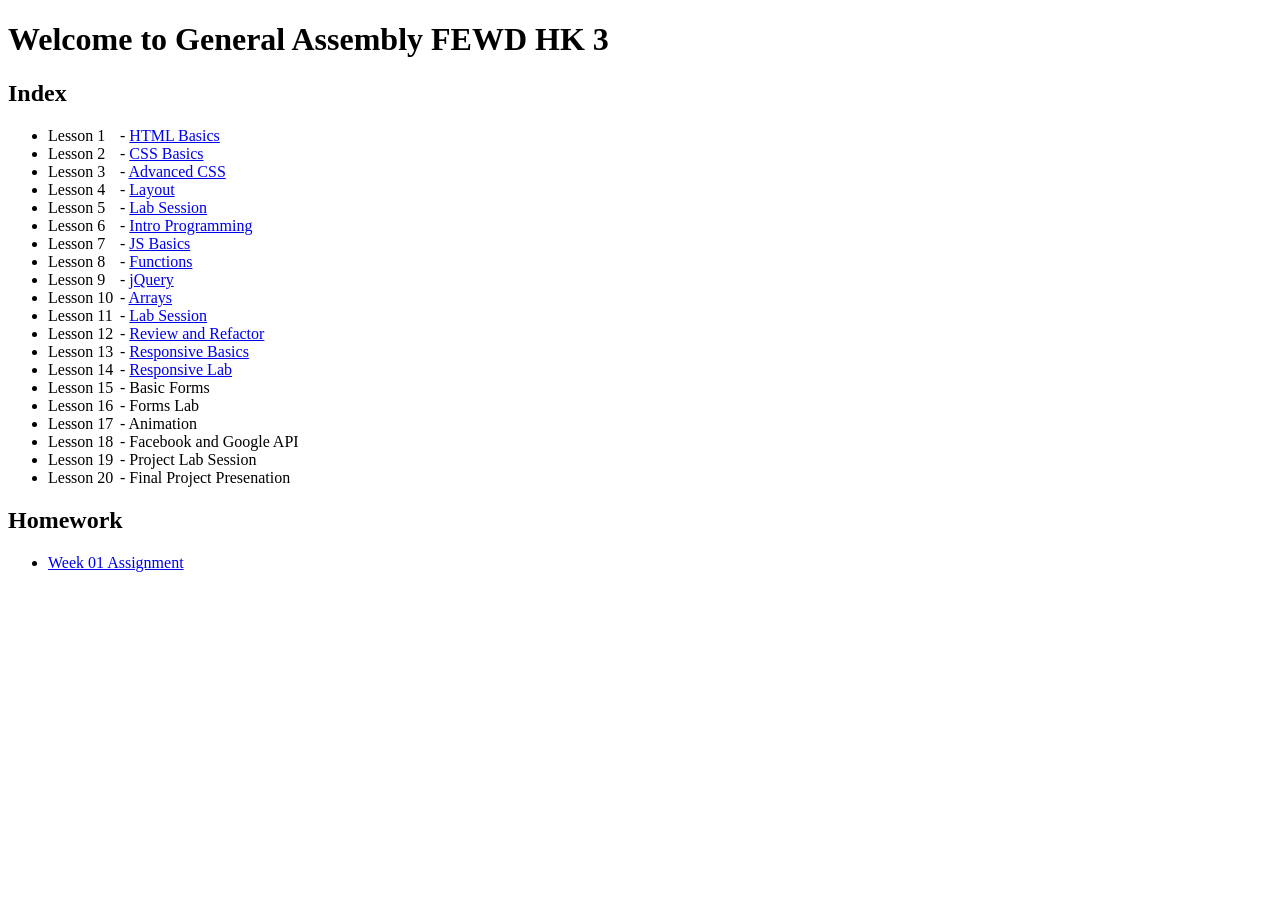
<file: index.html>
<!doctype html>
<html>
  <head>
    <title>FEWD HK 3</title>
    <script language="javascript">
    	//location.replace("slides/")
    </script>
    <style type="text/css">
      span.label {
        display: inline-block;
        width: 72px;
      }
    </style>
  </head>
  <body>
    <h1>Welcome to General Assembly FEWD HK 3</h1>
    <h2>Index</h2>
    <ul>
      <li><span class="label">Lesson 1 </span>- <a href="http://ga-students.github.io/FEWD_HK_3/slides/?lesson=1" target="_blank">HTML Basics</a></li>
      <li><span class="label">Lesson 2 </span>- <a href="http://ga-students.github.io/FEWD_HK_3/slides/?lesson=2" target="_blank">CSS Basics</a></li>
      <li><span class="label">Lesson 3 </span>- <a href="http://ga-students.github.io/FEWD_HK_3/slides/?lesson=3" target="_blank">Advanced CSS</a></li>
      <li><span class="label">Lesson 4 </span>- <a href="http://ga-students.github.io/FEWD_HK_3/slides/?lesson=4" target="_blank">Layout</a></li>
      <li><span class="label">Lesson 5 </span>- <a href="http://ga-students.github.io/FEWD_HK_3/slides/?lesson=5" target="_blank">Lab Session</a></li>
      <li><span class="label">Lesson 6 </span>- <a href="http://ga-students.github.io/FEWD_HK_3/slides/?lesson=6" target="_blank">Intro Programming</a></li>
      <li><span class="label">Lesson 7 </span>- <a href="http://ga-students.github.io/FEWD_HK_3/slides/?lesson=7" target="_blank">JS Basics</a></li>
      <li><span class="label">Lesson 8 </span>- <a href="http://ga-students.github.io/FEWD_HK_3/slides/?lesson=8" target="_blank">Functions</a></li>
      <li><span class="label">Lesson 9 </span>- <a href="http://ga-students.github.io/FEWD_HK_3/slides/?lesson=9" target="_blank">jQuery</a></li>
      <li><span class="label">Lesson 10</span>- <a href="http://ga-students.github.io/FEWD_HK_3/slides/?lesson=10" target="_blank">Arrays</a></li>
      <li><span class="label">Lesson 11</span>- <a href="http://ga-students.github.io/FEWD_HK_3/slides/?lesson=11" target="_blank">Lab Session</a></li>
      <li><span class="label">Lesson 12</span>- <a href="http://ga-students.github.io/FEWD_HK_3/slides/?lesson=12" target="_blank">Review and Refactor</a></li>
      <li><span class="label">Lesson 13</span>- <a href="http://ga-students.github.io/FEWD_HK_3/slides/?lesson=13" target="_blank">Responsive Basics</a></li>
      <li><span class="label">Lesson 14</span>- <a href="http://ga-students.github.io/FEWD_HK_3/slides/?lesson=14" target="_blank">Responsive Lab</a></li>
      <li><span class="label">Lesson 15</span>- Basic Forms</li>
      <li><span class="label">Lesson 16</span>- Forms Lab</li>
      <li><span class="label">Lesson 17</span>- Animation</li>
      <li><span class="label">Lesson 18</span>- Facebook and Google API</li>
      <li><span class="label">Lesson 19</span>- Project Lab Session</li>
      <li><span class="label">Lesson 20</span>- Final Project Presenation</li>
    </ul>
    <h2>Homework</h2>
    <ul>
      <li><a href="http://ga-students.github.io/FEWD_HK_3/homework/week1/" target="_blank">Week 01 Assignment</a></li>
    </ul>
  </body>
</html>
</file>
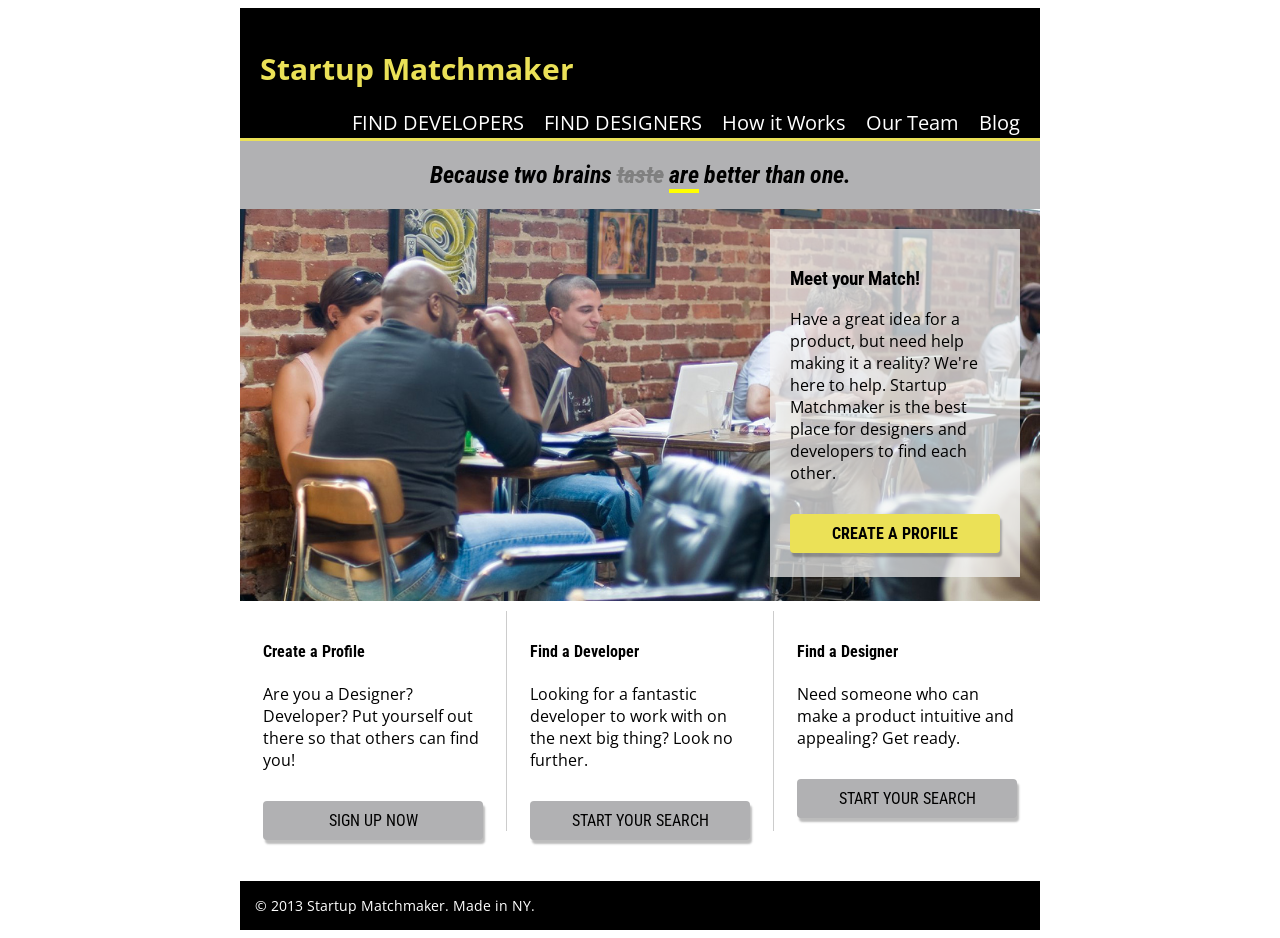
<file: homework/Week3/index.html>
<!doctype html>

<html lang="en-us">

<head>
	<meta charset="utf-8">
	<title>Startup Matchmaker</title>
	<link href='http://fonts.googleapis.com/css?family=Share+Tech|BenchNine:300,400|Sintony|Roboto+Condensed:400,300|Open+Sans:300' rel='stylesheet' type='text/css'>
	<link rel="stylesheet" type="text/css" href="style.css">
</head>


<body>
	<div id="wrapper">

<!-- TOP -->
		<header>
			<div class="clear" id="menubar">
				<h1>Startup Matchmaker</h1>
				<nav>
					<a href="#">Blog</a>
					<a href="#">Our Team</a>
					<a href="#">How it Works</a>
					<a href="#">FIND DESIGNERS</a>
					<a href="#">FIND DEVELOPERS</a>
				</nav>
			</div>
		</header>

<!-- MID -->
		<div class="mid">
			<h2><i>Because two brains <span class="strikethrough">taste</span> <span class="underline">are</span> better than one.</i></h2>

			<div id="overlay">
				<h3><b>Meet your Match!</b></h3>
				<p>Have a great idea for a product, but need help making it a reality? We're here to help. Startup Matchmaker is the best place for designers and developers to find each other.</p>
				<span><b>CREATE A PROFILE</b></span>
			</div>
		</div>

<!-- BOTTOM -->
		<div class="column">
			<div>
				<h4><b>Create a Profile</b></h4>
				<p>Are you a Designer? Developer? Put yourself out there so that others can find you!</p>
				<span>SIGN UP NOW</span>
			</div>

			<div>
				<h4><b>Find a Developer</b></h4>
				<p>Looking for a fantastic developer to work with on the next big thing? Look no further.</p>
				<span>START YOUR SEARCH</span>
			</div>

			<div>
				<h4><b>Find a Designer</b></h4>
				<p>Need someone who can make a product intuitive and appealing? Get ready.</p>
				<span>START YOUR SEARCH</span>
			</div>
		</div>

</body>

<footer>
	&copy; 2013 Startup Matchmaker. Made in NY.
</footer>

</html>
</file>
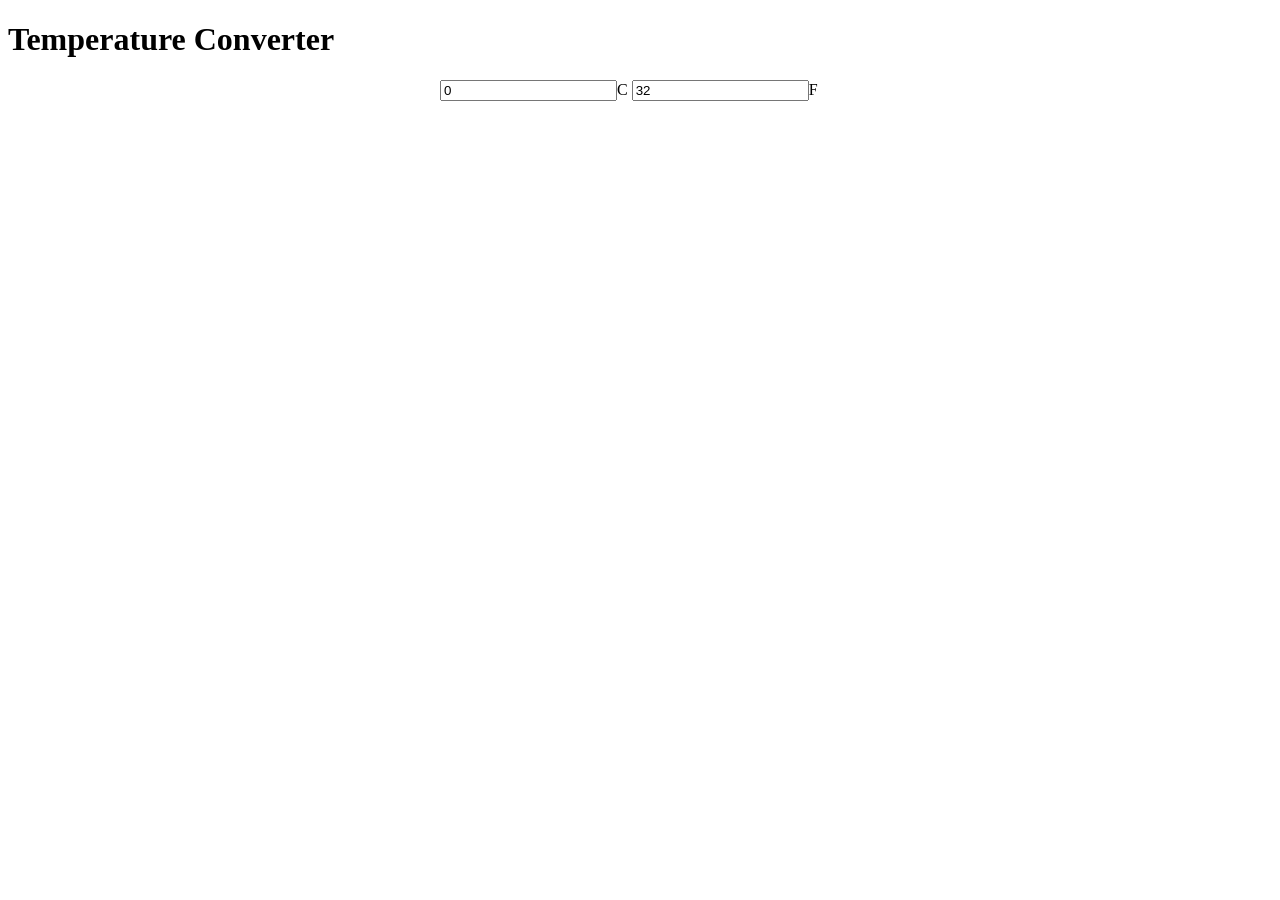
<file: homework/Week4/index.html>
<!doctype html>
<html lang="en-us">
        <head>
                <meta charset="utf-8">
                <title>Temperature Converter</title>
                <!-- If you like, link to either reset.css or normalize.css here. -->
                <link rel="stylesheet" href="css/main.css">
        </head>
        <body>
                <h1>Temperature Converter</h1>
                <div id="tempConverter">
                        <input id="celsius" value="0"><span>C</span>
                        <input id="farhenheit" value="32"><span>F</span>
                </div>

        <script src="js/main.js"></script>

        </body>
</html>
</file>
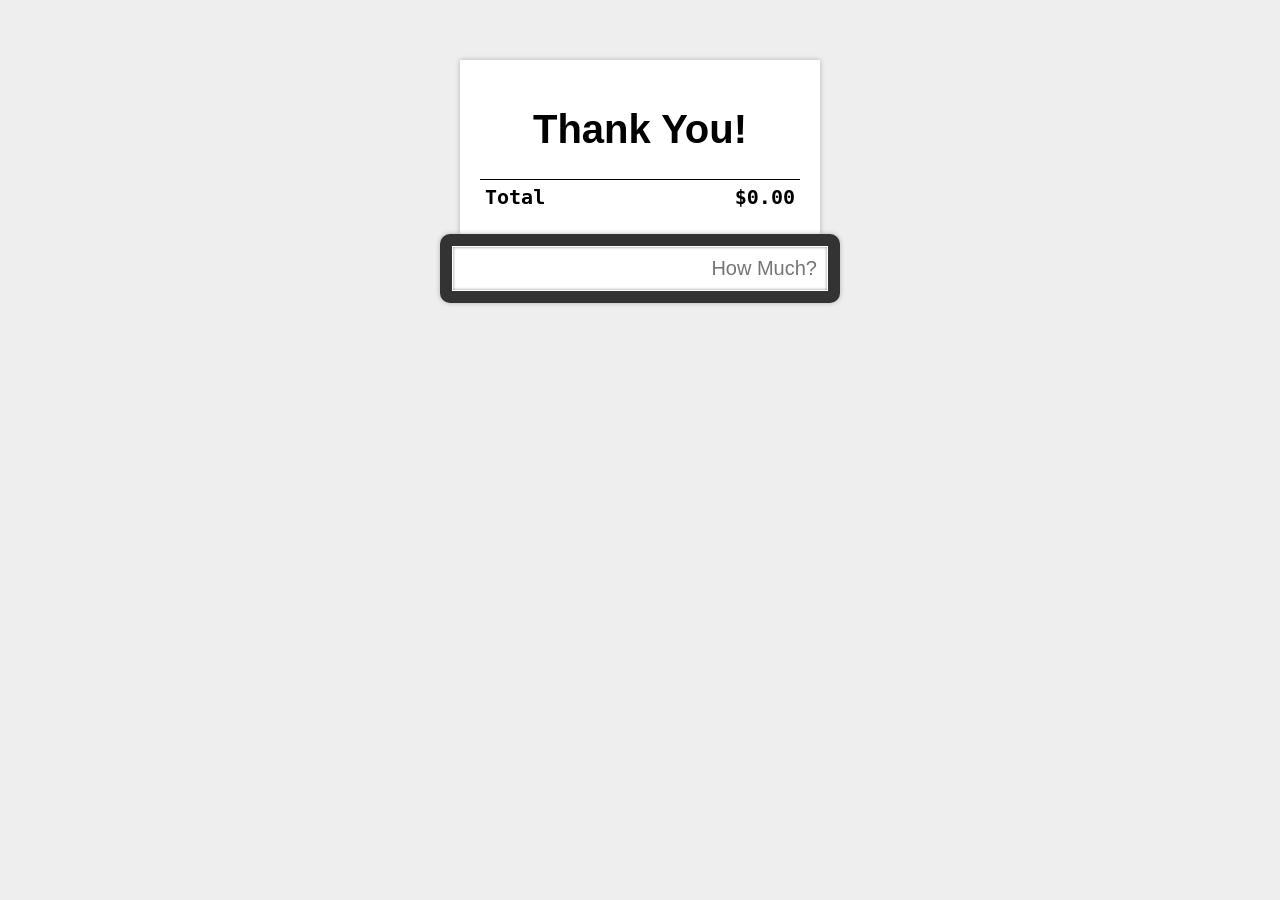
<file: js_examples/cash_register/index.html>
<!DOCTYPE html>
<html>
<head>
	<meta charset="UTF-8">
	<title>Cash Register</title>
	<link rel="stylesheet" href="css/main.css">
</head>
<body>
	
	<div id="register">
		<div id="ticket">
			<h1>Thank You!</h1>
			<table>
				<tbody id="entries">
				</tbody>
				<tfoot>
					<tr>
						<th>Total</th>
						<th id="total">$0.00</th>
					</tr>
				</tfoot>
			</table>
		</div>
		<form id="entry">
			<input id="newEntry" autofocus placeholder="How Much?">
		</form>
	</div>

	<!-- pick different versions of js and see how it works. -->
  <script type="text/javascript" src="js/version-1.js"></script>

  <!-- starting from version-2.js, jquery is required -->
  <!--script src="http://ajax.googleapis.com/ajax/libs/jquery/1.10.2/jquery.min.js"></script-->
  <!--script type="text/javascript" src="js/version-2.js"></script-->
  <!--script type="text/javascript" src="js/version-3.js"></script-->
</body>
</html>
</file>
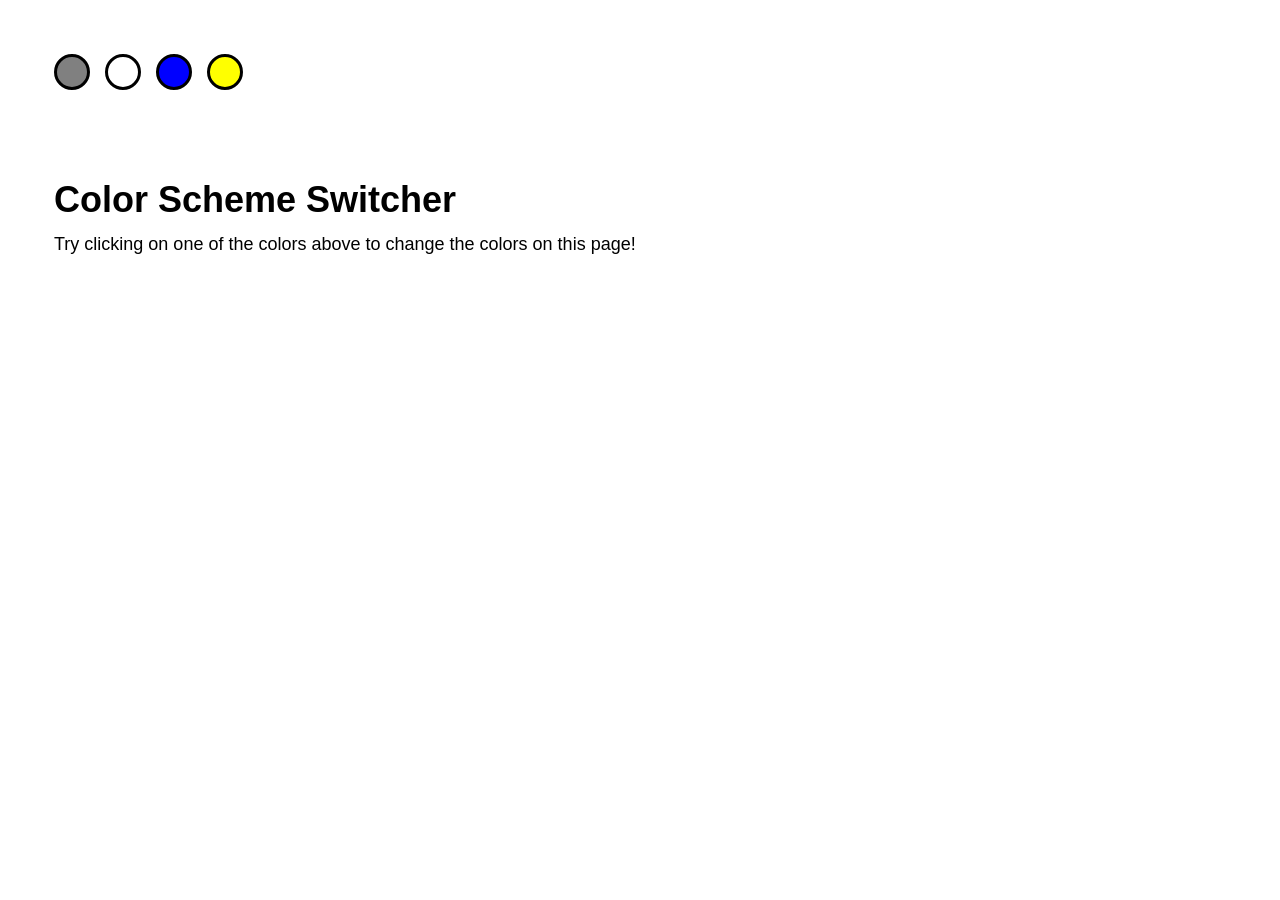
<file: js_examples/color_switcher/index.html>
<!doctype html>
<html>
<head>
  <title>Color Switcher</title>
  <link rel="stylesheet" type="text/css" href="css/style.css">
</head>
<body>
  <ul id="switcher">
    <li id="gray"></li>
    <li id="white"></li>
    <li id="blue"></li>
    <li id="yellow"></li>
  </ul>

  <h1>Color Scheme Switcher</h1>

  <p>Try clicking on one of the colors above to change the colors on this page!</p>
  
  <!-- pick different versions of js and see how it works. -->
  <script type="text/javascript" src="js/version-1.js"></script>
  <!--script type="text/javascript" src="js/version-2.js"></script-->

  <!-- starting from version-3.js, jquery is required -->
  <!--script src="http://ajax.googleapis.com/ajax/libs/jquery/1.10.2/jquery.min.js"></script-->
  <!--script type="text/javascript" src="js/version-3.js"></script-->
  <!--script type="text/javascript" src="js/version-4.js"></script-->
  <!--script type="text/javascript" src="js/version-5.js"></script-->
</body>
</html>
</file>
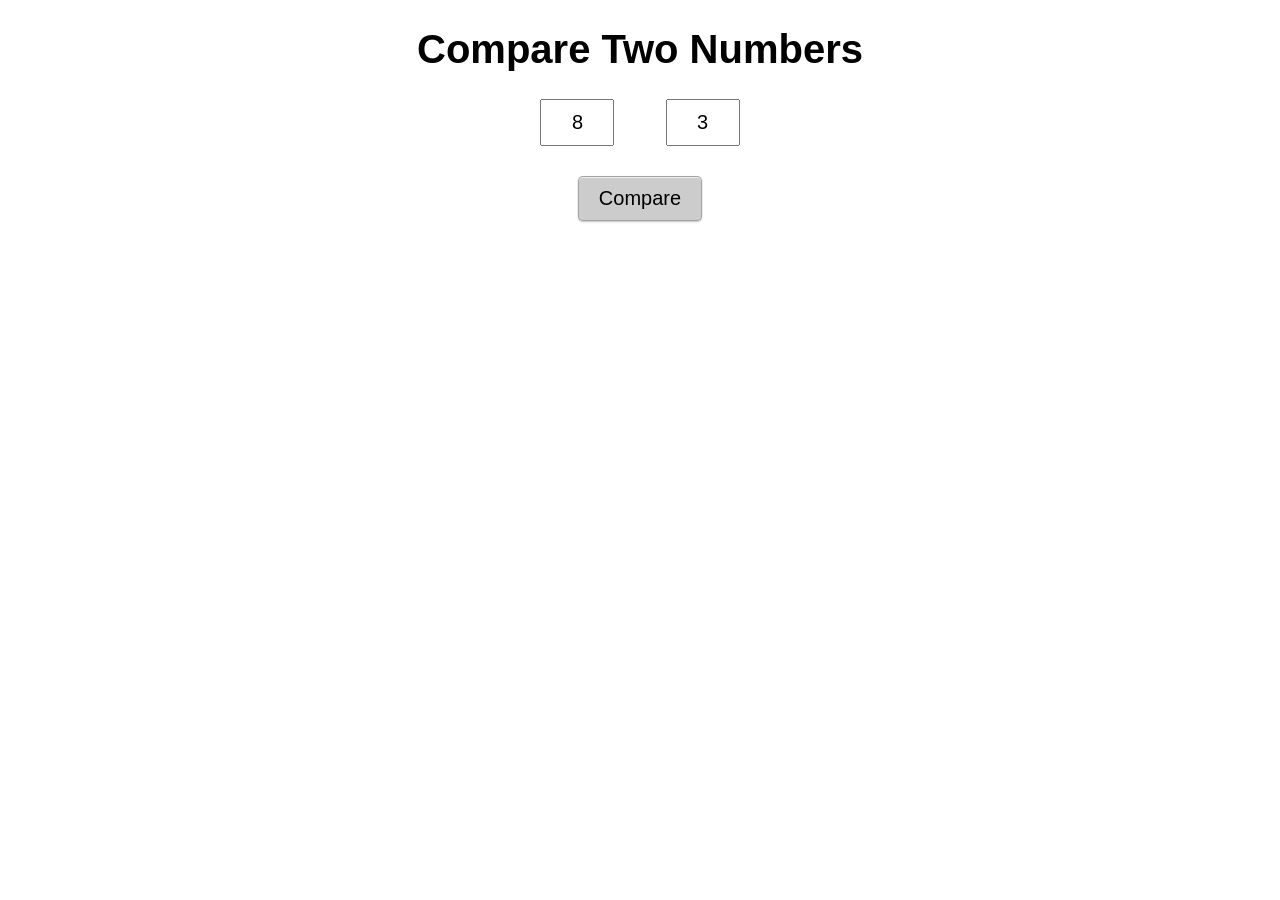
<file: js_examples/compare_that/index.html>
<!doctype html>
<html>
<head>
  <title>Compare That</title>
  <link rel="stylesheet" type="text/css" href="css/style.css">
</head>
<body>
  <h1>Compare Two Numbers</h1>

  <div id="inputs">
    <input id="a" value="8">
    <span id="comparison"></span>
    <input id="b" value="3">
  </div>
  <button id="submit">Compare</button>

  <!-- pick different versions of js and see how it works. -->
  <!--script type="text/javascript" src="js/version-1.js"></script-->

  <!-- starting from version-2.js, jquery is required -->
  <script src="http://ajax.googleapis.com/ajax/libs/jquery/1.10.2/jquery.min.js"></script>
  <script type="text/javascript" src="js/version-2.js"></script>

</body>
</html>
</file>
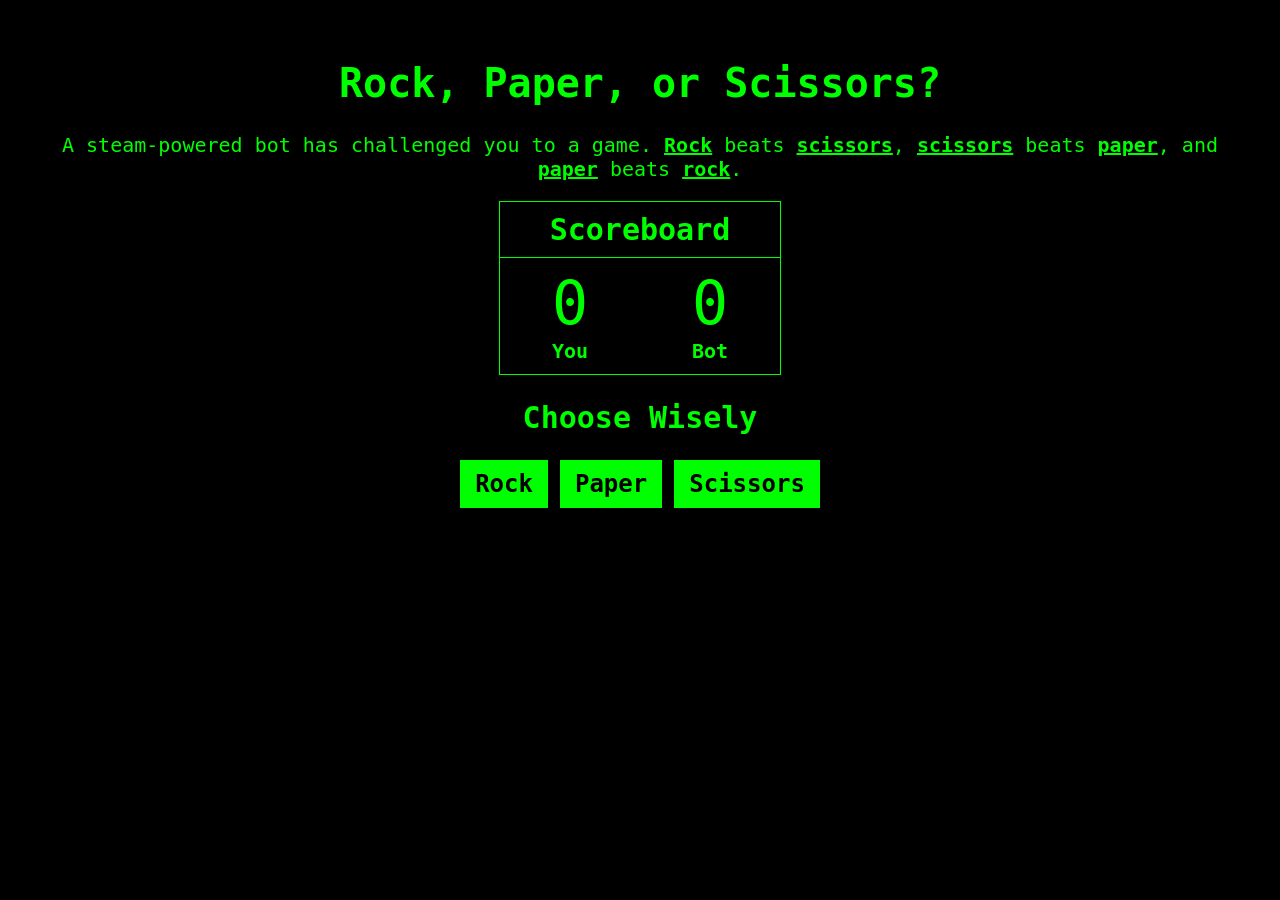
<file: js_examples/rock_paper_scissors/index.html>
<!DOCTYPE html>
<html>

<head>

  <meta charset="UTF-8">

  <title>Rock, Paper, Scissors - CodePen</title>

    <link rel="stylesheet" href="css/style.css" media="screen" type="text/css" />

</head>

<body>

  <h1>Rock, Paper, or Scissors?</h1>

<p>A steam-powered bot has challenged you to a game. <strong>Rock</strong> beats <strong>scissors</strong>, <strong>scissors</strong> beats <strong>paper</strong>, and <strong>paper</strong> beats <strong>rock</strong>.</p>

<div class="scoreboard">
  <h2>Scoreboard</h2>
  <table>
    <tbody>
      <tr>
        <td id="humanScore">0</td>
        <td id="computerScore">0</td>
      </tr>
    </tbody>
    <tfoot>
      <tr>
        <th>You</th>
        <th>Bot</th>
      </tr>
    </tfoot>
  </table>
</div>

<h2>Choose Wisely</h2>

<button id="rock">Rock</button>

<button id="paper">Paper</button>

<button id="scissors">Scissors</button>

<div id="status"></div>

  <script src='http://codepen.io/assets/libs/fullpage/none.js'></script>

  <script src="js/index.js"></script>

</body>

</html>
</file>
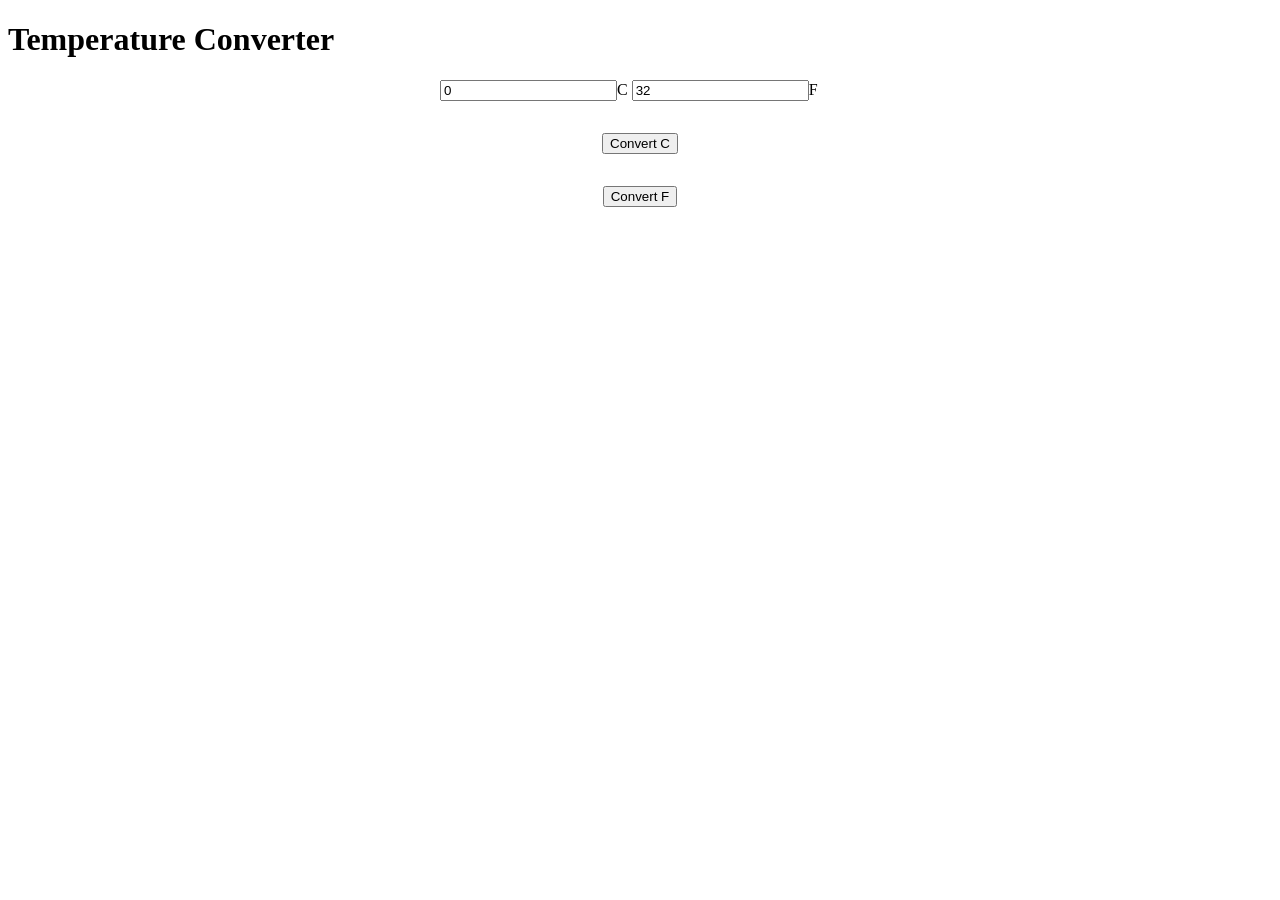
<file: js_examples/temp_converter/index.html>
<!doctype html>
<html lang="en-us">
	<head>
		<meta charset="utf-8">
		<title>Temperature Converter</title>
		<!-- If you like, link to either reset.css or normalize.css here. -->
		<link rel="stylesheet" href="css/main.css">
	</head>
	<body>
		<h1>Temperature Converter</h1>
		<div id="tempConverter">
			<input id="celsius" value="0"><span>C</span>
			<input id="farhenheit" value="32"><span>F</span>
			<button id="convertCelsius">Convert C</button>
			<button id="convertFarhenheit">Convert F</button>
		</div>

	<script src="js/main.js"></script>

	</body>
</html>
</file>
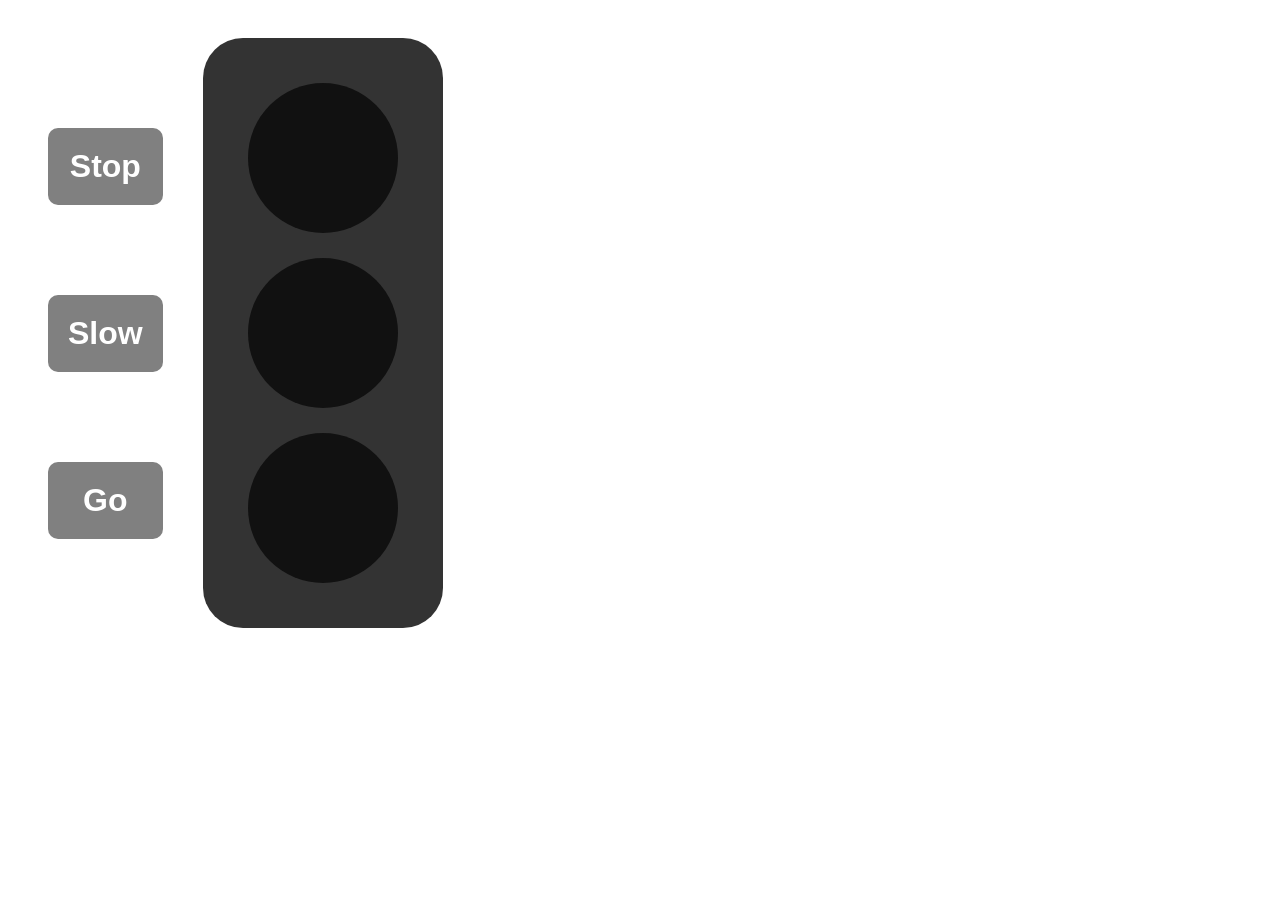
<file: js_examples/traffic_light/index.html>
<!doctype html>
<html>
<head>
  <title>Traffic Light</title>
  <link rel="stylesheet" type="text/css" href="css/style.css">
</head>
<body>
  <div id="controlPanel">
    <h1 id="stopButton" class="button">Stop</h1>
    <h1 id="slowButton" class="button">Slow</h1>
    <h1 id="goButton" class="button">Go</h1>
  </div>
  <div id="traffic-light">
    <div id="stopLight" class="bulb"></div>
    <div id="slowLight" class="bulb"></div>
    <div id="goLight" class="bulb"></div>
  </div>
  
  <!-- pick different versions of js and see how it works. -->
  <script type="text/javascript" src="js/version-1.js"></script>
  <!--script type="text/javascript" src="js/version-2.js"></script-->
</body>
</html>
</file>
<file: homework/Week3/style.css>
#wrapper {
	width: 800px;
	margin: auto;
}

body {
	font-family: 'Open Sans', sans-serif;
}

header {
	width: auto;
	height: 120px;
	background-color: #000000;
	padding-bottom: 10px;
	border-bottom: 3px solid #EBE157;
}


footer {
	clear: both;
	background: black;
	color: white;
	font-size: 14px;
	padding: 15px;
}


h1 {
	color: #EBE157;
	font-size: 30px;
	padding-top: 20px;
	padding-left: 20px
}

h2 {
	font-family: 'Roboto Condensed', sans-serif;
	text-align: center;
	background-color: #B1B1B3;
	padding: 20px;
	margin-top: 0;
}

h3, h4 {
	font-family: 'Roboto Condensed', sans-serif;
}


header nav a {
	font-size: 20px;
	color: #FFFFFF;
	text-decoration: none;
	display: inline-block;
	padding-right: 15px;
	margin-right: 5px;
	float: right;
}


.mid{
	height: 460px;
	background-image:url(./images/coworking.jpg);
	background-position: center; 
	background-repeat: no-repeat;
	background-size: cover;
}


#overlay {
	float: right;
	height: 310px;
	width: 210px;
	background: rgba(245, 245, 245, 0.7);
	padding: 20px 20px 18px; 
	margin-right: 20px;
}


#overlay span {
	color: black ;
	font-family: 'Roboto Condensed', sans-serif;
	display: block;
	text-align: center;
	background: #EBE157;
	padding: 10px 10px;
	border-radius: 4px;
	box-shadow: 2px 4px 2px rgba(33,33,33,0.3);
	margin-top: 30px;
}

.column span {
	color: black ;
	font-family: 'Roboto Condensed', sans-serif;
	display: block;
	text-align: center;
	background: #B1B1B3;
	padding: 10px 10px;
	border-radius: 4px;
	box-shadow: 2px 4px 2px rgba(33,33,33,0.3);
	margin-top: 30px;
}

.column div {
	float: left;
	height: 200px;
	width: 220px;
	padding: 10px 23px;
	margin-top: 10px;
	margin-bottom: 50px;
	border-right: 1px;
	border-color: #CCC;
	border-right-style: solid;
}

.column div:nth-child(3) {
	border-right: 0;
}

.strikethrough {
	color: gray;
	text-decoration: line-through;

}

.underline {
	border-bottom: 4px solid gray;
	border-bottom-color: yellow;
}


.clear:before, .clear:after {
	content: "\0020";
	display: block;
	height: 0;
	overflow: hidden;
}
	
.clear:after {
	clear: both;
}

.clearfix:after {
	content: ".";
	display: block;
	clear: both;
	visibility: hidden;
	line-height: 0;
	height: 0;
}
</file>
<file: homework/Week4/css/main.css>
#tempConverter {
    width: 400px;
    margin: 0 auto;
	}

#tempConverter button {
    display: block;
    margin: 0 auto;
    margin-top:32px;
	}

#tempConverter input {}

#tempConverter span {}
</file>
<file: js_examples/cash_register/css/main.css>
body {
	background: #EEE;
	font-family: sans-serif;
	font-size: 20px;
	margin: 3em;
	padding: 0;
}

#register {
	width: 20em;
	margin: auto;
}

#ticket {
	background: white;
	margin: 0 1em;
	padding: 1em;
	box-shadow: 0 0 5px rgba(0,0,0,.25);
}
#ticket h1 {
	text-align: center;
}
#ticket table {
	font-family: monospace;
	width: 100%;
	border-collapse: collapse;
}
#ticket td, #ticket th {
	padding: 5px;
}
#ticket th {
	text-align: left;
}
#ticket td, #ticket #total {
	text-align: right;
}
#ticket tfoot th {
	border-top: 1px solid black;
}

#entry {
	background: #333;
	padding: 12px;
	border-radius: 10px;
	box-shadow: 0 0 5px rgba(0,0,0,.25);
}
#entry input {
	width: 100%;
	padding: 10px;
	border: 1px solid black;
	text-align: right;
	font-family: sans-serif;
	font-size: 20px;
	box-shadow: inset 0 0 3px rgba(0,0,0,.5);
	-webkit-box-sizing: border-box;
	-moz-box-sizing: border-box;
	box-sizing: border-box;
}
#entry input:focus {
	outline: none;
	border-color: rgba(255,255,255,.75);
}
</file>
<file: js_examples/color_switcher/css/style.css>
body {
  margin: 3em;
  padding: 0;
  font-family: sans-serif;
  font-size: 18px;
  line-height: 1.5;
}

h1 {
  line-height: 1.25;
  margin: 2em 0 0;
}
p {
  margin: .5em 0;
}

#switcher {
  list-style: none;
  margin: 0;
  padding: 0;
  overflow: hidden;
}
#switcher li {
  float: left;
  width: 30px;
  height: 30px;
  margin: 0 15px 15px 0;
  border-radius: 30px;
  border: 3px solid black;
}

#gray {
  background: gray;
}
#white {
  background: white;
}
#blue {
  background: blue;
}
#yellow {
  background: yellow;
}
</file>
<file: js_examples/compare_that/css/style.css>
body, input, button {
  font-family: sans-serif;
  font-size: 20px;
  text-align: center;
}
#inputs {
  margin-bottom: 30px;
}
input {
  width: 50px;
  padding: 10px;
}
button {
  background: #CCC;
  border: 1px solid rgba(0,0,0,.2);
  box-shadow: inset 0 1px 0 rgba(255,255,255,.7), 0 1px 2px rgba(0,0,0,.25);
  border-radius: 5px;
  padding: 10px 20px;
}
button:hover {
  background: #DDD;
}
button:active {
  background: #BBB;
  box-shadow: inset 0 1px 2px rgba(0,0,0,.25);
}
#comparison {
  display: inline-block;
  width: 40px;
}
</file>
<file: js_examples/rock_paper_scissors/css/style.css>
body {
  font-family: monospace;
  font-size: 20px;
  text-align: center;
  background: black;
  color: lime;
  margin: 3em;
}

strong {
  text-decoration: underline;
}

button {
  background: lime;
  color: black;
  border: none;
  padding: 10px 15px;
  font-size: 1.2em;
  font-family: monospace;
  font-weight: bold;
}
button:active {
  background: green;
}

.scoreboard {
  width: 14em;
  margin: auto;
  border: 1px solid lime;
}
.scoreboard h2 {
  border-bottom: 1px solid lime;
  margin: 0;
  padding: 10px;
}
.scoreboard table {
  margin: 10px auto;
  width: 100%;
  border-collapse: collapse;
}
.scoreboard th, .scoreboard td {
  text-align: center;
}
.scoreboard td {
  font-size: 3em;
  padding: 0 20px;
}

#status {
  margin-top: 20px;
}
</file>
<file: js_examples/temp_converter/css/main.css>
#tempConverter {
	width: 400px;
	margin: 0 auto;
}
#tempConverter button {
	display: block;
	margin: 0 auto;
	margin-top:32px;
}

#tempConverter input {}

#tempConverter span {}
</file>
<file: js_examples/traffic_light/css/style.css>
body {
  font-family: sans-serif;
}

#controlPanel {
  float: left;
  padding-top: 30px;
}

.button {
  background-color: gray;
  color: white;
  border-radius: 10px;
  padding: 20px;
  text-align: center;
  margin: 90px 40px;
  cursor: pointer;
}

#traffic-light {
  height: 550px;
  width: 200px;
  float: left;
  background-color: #333;
  border-radius: 40px;
  margin: 30px 0;
  padding: 20px;
}

.bulb {
  height: 150px;
  width: 150px;
  background-color: #111;
  border-radius: 50%;
  margin: 25px auto;
  transition: background 500ms;
}
</file>
